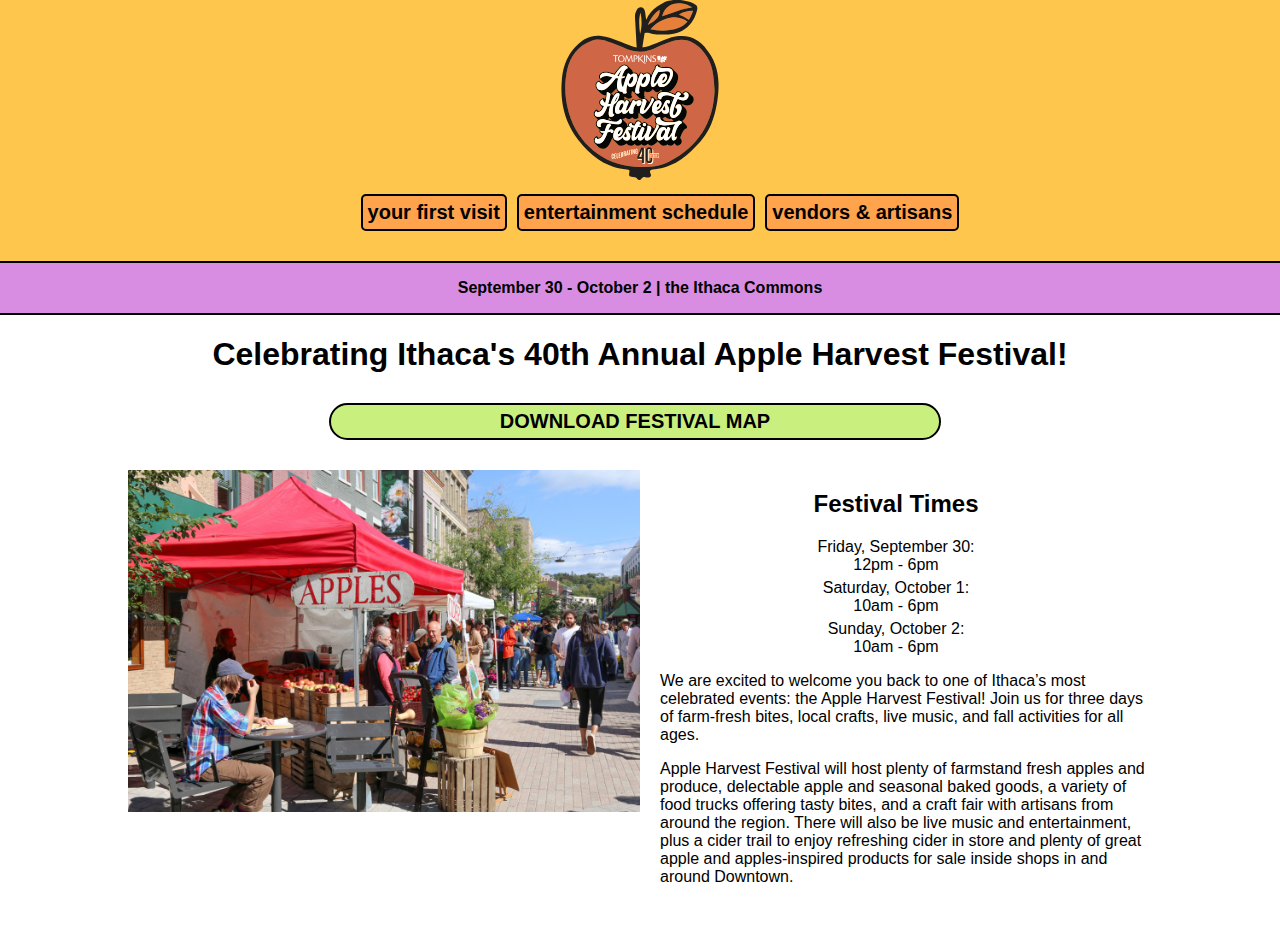
<file: index.html>
<!DOCTYPE html>
<html lang="en">

<head>
    <link rel="stylesheet" href="styles/style.css">
    <title>Ithaca Applefest</title>
</head>

<body>
    <div id=navigation>
        <header>
            <div id=logo>
                <a href='index.html'>
                    <img src='images/apple-harvest-logo.svg' alt="Ithaca Harvest Festival logo" width="180"
                        height="180">
                </a>
            </div>

            <!-- <div id = navCont> -->

            <nav>
                <ul>
                    <li><a href='your-first-visit.html'>Your First Visit</a></li>
                    <li><a href="entertainment-schedule.html">Entertainment Schedule</a></li>
                    <li><a href="vendors-artisans.html">Vendors & Artisans</a></li>
                </ul>
            </nav>
            <!-- </div> -->
        </header>
        <div id="banner">
            <p>September 30 - October 2 | the Ithaca Commons</p>
        </div>
    </div>

    <main>
        <!-- ALL CONTENT INCLUDING IMAGES AND WRITTEN CONTENT BELOW ARE ALL INSTRUCTOR PROVIDED -->
        <h1>Celebrating Ithaca's 40th Annual Apple Harvest Festival!</h1>

        <div id=mapLink>
            <a href="images/apple-harvest-map.pdf" target="_blank">Download Festival Map</a>
        </div>
        <div class="flexRow imgContainer" id="festivalTimesCont">
            <div class=flexRowChild>
                <img id=homeImg src='images/vendor-stall.jpg' alt="Apple vendor at Ithaca Apple Harvest Festival"
                    width="600">
            </div>
            <div class="flexRowChild" id=festivalTimes>
                <h2>Festival Times</h2>
                <p>
                <ul>
                    <li>
                        Friday, September 30:
                        <div>12pm - 6pm</div>
                    </li>
                    <li>
                        Saturday, October 1:
                        <div>10am - 6pm</div>

                    </li>
                    <li>
                        Sunday, October 2:
                        <div>10am - 6pm</div>

                    </li>
                </ul>
                <div id =homeBlurb>
                    <p>
                        We are excited to welcome you back to one of Ithaca’s most celebrated events: the Apple
                        Harvest
                        Festival!
                        Join us for three days of farm-fresh bites, local crafts, live music, and fall activities
                        for all
                        ages.

                    </p>
                    <p>
                        Apple Harvest Festival will host plenty of farmstand fresh apples and produce, delectable
                        apple and
                        seasonal
                        baked goods, a variety of food trucks offering tasty bites, and a craft fair with artisans
                        from
                        around
                        the
                        region. There will also be live music and entertainment, plus a cider trail to enjoy
                        refreshing
                        cider in
                        store and plenty of great apple and apples-inspired products for sale inside shops in and
                        around
                        Downtown.
                    </p>
                </div>
            </div>
        </div>



    </main>
</body>

</html>
</file>
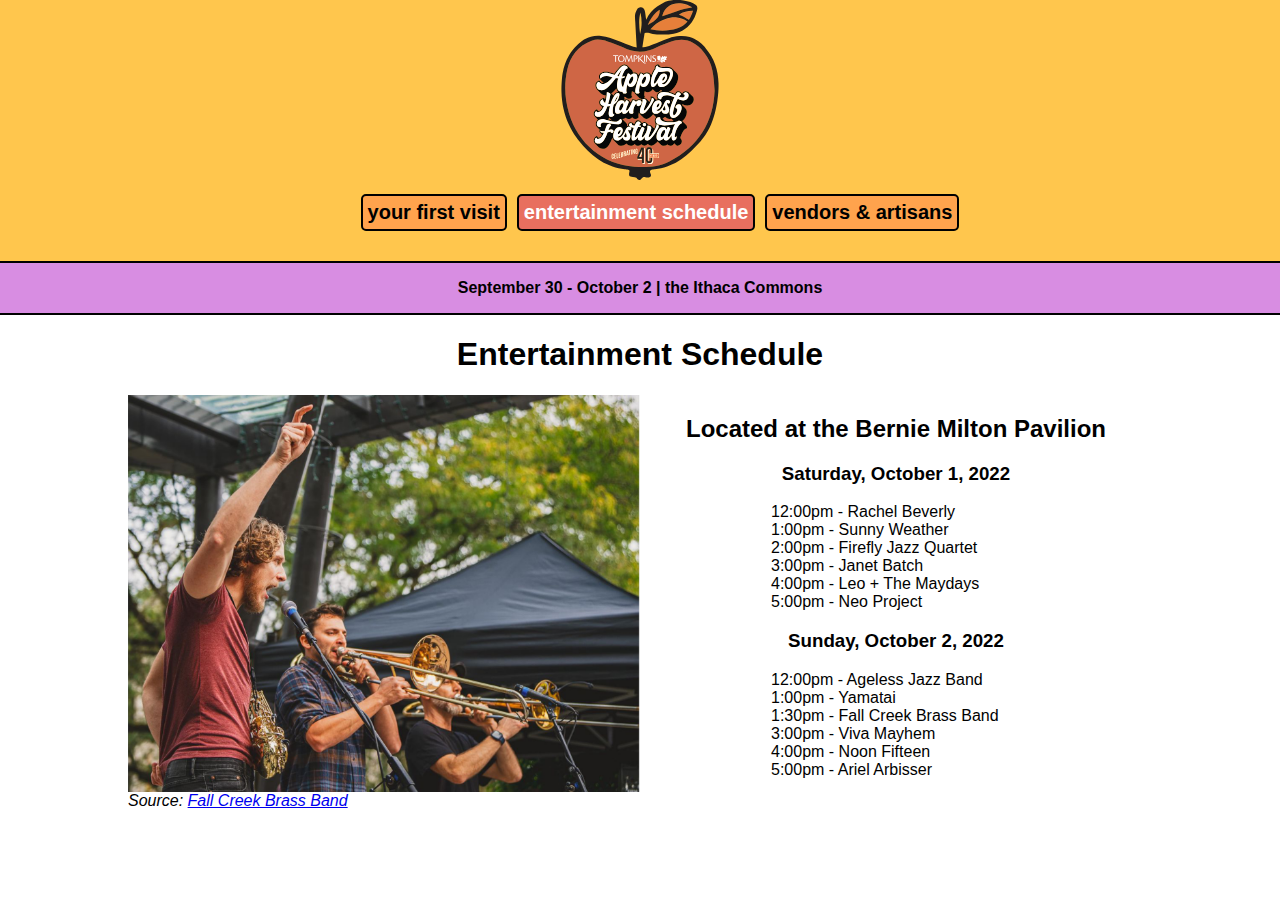
<file: entertainment-schedule.html>
<!DOCTYPE html>
<html lang="en">

<head>
    <link rel="stylesheet" href="styles/style.css">
    <title>Ithaca Applefest</title>
</head>

<body>
    <div id=navigation>
        <header>
            <div id=logo>
                <a href='index.html'>
                    <img src='images/apple-harvest-logo.svg' alt="Ithaca Harvest Festival logo" width="180"
                        height="180">
                </a>
            </div>

            <nav>
                <ul>
                    <li><a href='your-first-visit.html'>Your First Visit</a></li>
                    <li class=currentPage><a href="entertainment-schedule.html">Entertainment Schedule</a></li>
                    <li><a href="vendors-artisans.html">Vendors & Artisans</a></li>
                </ul>
            </nav>
        </header>
        <div id="banner">
            <p>September 30 - October 2 | the Ithaca Commons</p>
        </div>
    </div>

    <main>
        <h1>Entertainment Schedule</h1>
        <div id = "entSchedule" class="flexRow">
            <div class="flexRowChild imgContainer">
                <img src = 'images/fall-creek-brass-band.png' alt= "The Fall Creek Brass Band playing at the Ithaca Harvest festival in 2021">
                <!-- IMAGE FROM FALL CREEK BRASS BAND -->
                <cite>Source: <a href=http://fallcreekbrassband.com>Fall Creek Brass Band</a></cite>
            </div>
            <!-- ALL CONTENT INCLUDING IMAGES AND WRITTEN CONTENT BELOW ARE ALL INSTRUCTOR PROVIDED -->
            <div class="flexRowChild right">
                <h2>
                    Located at the Bernie Milton Pavilion</h2>
                <h3>Saturday, October 1, 2022</h3>
                <ul>
                    <li>12:00pm - Rachel Beverly</li>
                    <li>1:00pm - Sunny Weather</li>
                    <li>2:00pm - Firefly Jazz Quartet</li>
                    <li>3:00pm - Janet Batch</li>
                    <li>4:00pm - Leo + The Maydays</li>
                    <li>5:00pm - Neo Project</li>
                </ul>
                <h3>Sunday, October 2, 2022</h3>
                <ul>
                    <li>12:00pm - Ageless Jazz Band</li>
                    <li>1:00pm - Yamatai</li>
                    <li>1:30pm - Fall Creek Brass Band</li>
                    <li>3:00pm - Viva Mayhem</li>
                    <li>4:00pm - Noon Fifteen</li>
                    <li>5:00pm - Ariel Arbisser</li>
                </ul>

            </div>
        </div>
    </main>
</body>

</html>
</file>
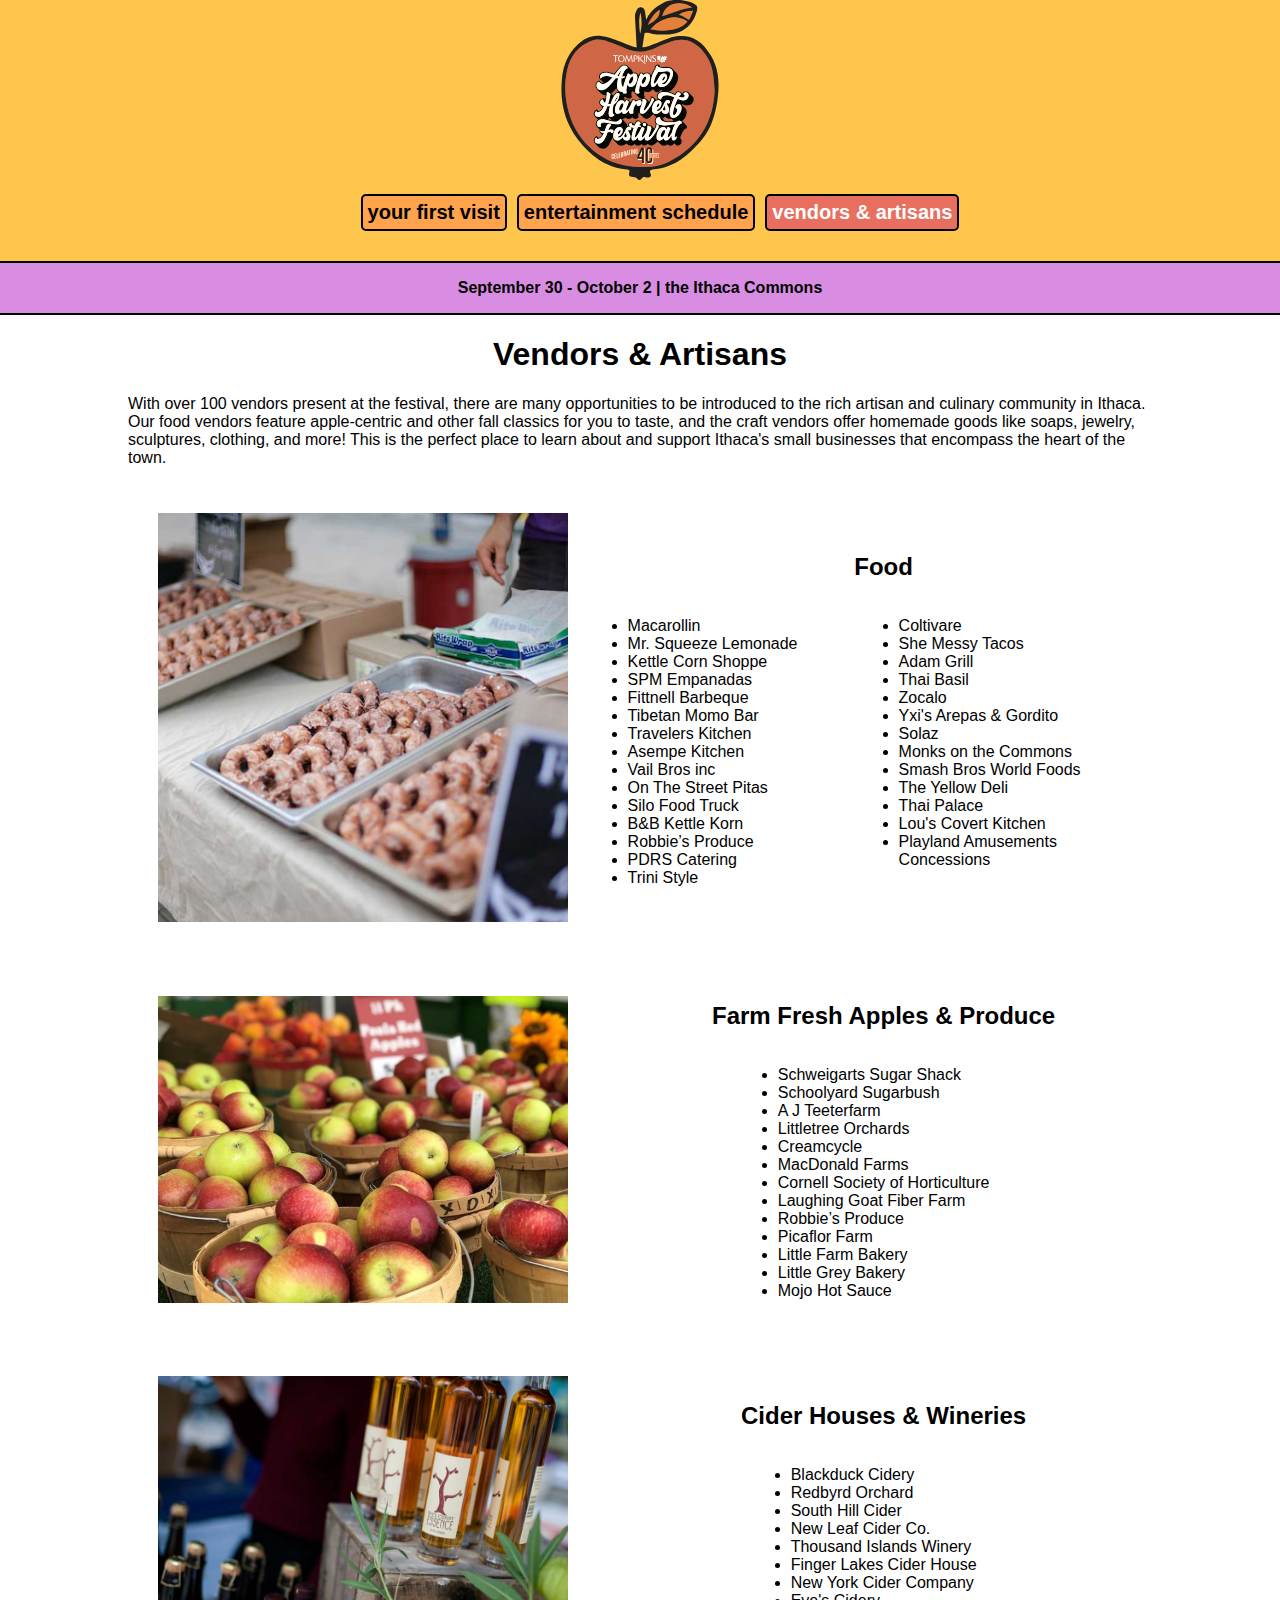
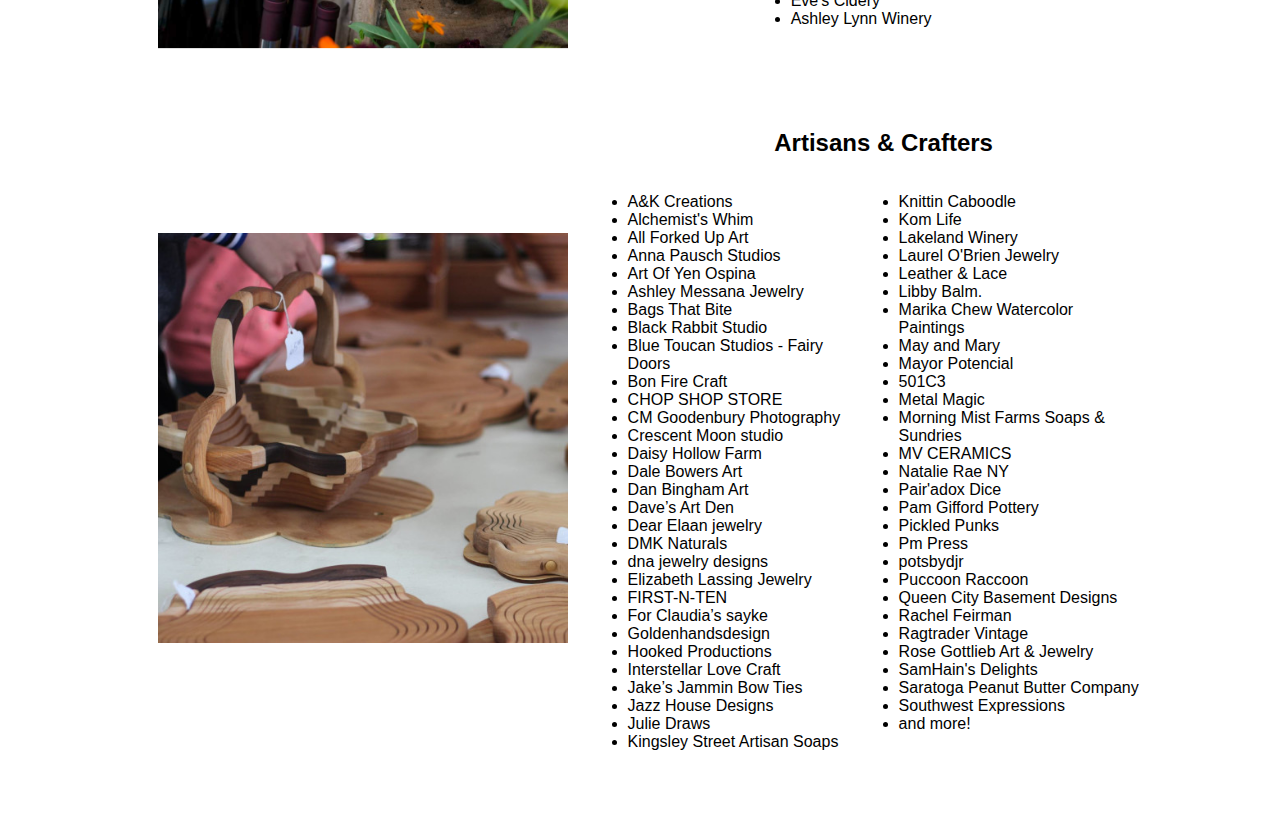
<file: vendors-artisans.html>
<!DOCTYPE html>
<html lang="en">

<head>
    <link rel="stylesheet" href="styles/style.css">
    <title>Ithaca Applefest</title>
</head>

<body>
    <div id=navigation>
        <header>
            <div id=logo>
                <a href='index.html'>
                    <img src='images/apple-harvest-logo.svg' alt="Ithaca Harvest Festival logo" width="180"
                        height="180">
                </a>
            </div>

            <nav>
                <ul>
                    <li><a href='your-first-visit.html'>Your First Visit</a></li>
                    <li><a href="entertainment-schedule.html">Entertainment Schedule</a></li>
                    <li class=currentPage><a href="vendors-artisans.html">Vendors & Artisans</a></li>
                </ul>
            </nav>
        </header>
        <div id="banner">
            <p>September 30 - October 2 | the Ithaca Commons</p>
        </div>
    </div>

    <main id=vendors>
        <!-- ALL CONTENT INCLUDING IMAGES AND WRITTEN CONTENT BELOW ARE ALL INSTRUCTOR PROVIDED -->
        <h1>Vendors & Artisans</h1>
        <p>
            With over 100 vendors present at the festival, there are many
            opportunities to be introduced to the rich
            artisan and culinary community in Ithaca. Our food vendors feature apple-centric and other fall classics for
            you to taste, and the craft vendors offer homemade goods like soaps, jewelry, sculptures, clothing, and
            more! This is the perfect place to learn about and support Ithaca's small businesses that encompass the
            heart of the town.
        </p>

        <div class="flexRow">
            <div class="flexRowChild imgContainer">
                <img src="images/donut-trays.jpg" alt="Donut trays">
            </div>
            <div class="flexRowChild right">
                <h2>Food</h2>
                <ul id=food>
                    <li>Macarollin</li>
                    <li>Mr. Squeeze Lemonade</li>
                    <li>Kettle Corn Shoppe</li>
                    <li>SPM Empanadas</li>
                    <li>Fittnell Barbeque</li>
                    <li>Tibetan Momo Bar</li>
                    <li>Travelers Kitchen</li>
                    <li>Asempe Kitchen</li>
                    <li>Vail Bros inc</li>
                    <li>On The Street Pitas</li>
                    <li>Silo Food Truck</li>
                    <li>B&B Kettle Korn</li>
                    <li>Robbie’s Produce</li>
                    <li>PDRS Catering</li>
                    <li>Trini Style</li>
                    <li>Coltivare</li>
                    <li>She Messy Tacos</li>
                    <li>Adam Grill</li>
                    <li>Thai Basil</li>
                    <li>Zocalo</li>
                    <li>Yxi's Arepas & Gordito</li>
                    <li>Solaz</li>
                    <li>Monks on the Commons</li>
                    <li>Smash Bros World Foods</li>
                    <li>The Yellow Deli</li>
                    <li>Thai Palace</li>
                    <li>Lou's Covert Kitchen</li>
                    <li>Playland Amusements Concessions</li>
                </ul>
            </div>
        </div>

        <div class="flexRow">
            <div class="flexRowChild imgContainer">
                <img src="images/apple-basket-many.jpg" alt="Apple baskets">
            </div>
            <div class="flexRowChild right">
                <h2>Farm Fresh Apples & Produce</h2>
                <!-- <div class="flexRow">
                    <div class="flexRowChild"> -->
                <ul id=produce>
                    <li>Schweigarts Sugar Shack</li>
                    <li>Schoolyard Sugarbush</li>
                    <li>A J Teeterfarm</li>
                    <li>Littletree Orchards</li>
                    <li>Creamcycle</li>
                    <li>MacDonald Farms</li>
                    <li>Cornell Society of Horticulture</li>
                    <li>Laughing Goat Fiber Farm</li>
                    <li>Robbie’s Produce</li>
                    <li>Picaflor Farm</li>
                    <li>Little Farm Bakery</li>
                    <li>Little Grey Bakery</li>
                    <li>Mojo Hot Sauce</li>
                </ul>
                <!-- </div> -->
                <!-- </div> -->
            </div>
        </div>

        <div class=flexRow>
            <div class="flexRowChild imgContainer">
                <img src="images/apple-wines.jpg" alt="Apple baskets">
            </div>
            <div class="flexRowChild right">
                <h2>Cider Houses & Wineries</h2>
                <!-- <div class="flexRow">
                    <div class="flexRowChild"> -->
                <ul id=alc>
                    <li>Blackduck Cidery</li>
                    <li>Redbyrd Orchard</li>
                    <li>South Hill Cider</li>
                    <li>New Leaf Cider Co.</li>
                    <li>Thousand Islands Winery</li>
                    <li>Finger Lakes Cider House</li>
                    <li>New York Cider Company</li>
                    <li>Eve's Cidery</li>
                    <li>Ashley Lynn Winery</li>
                </ul>
                <!-- </div> -->
                <!-- </div> -->
            </div>
        </div>

        <div class=flexRow>
            <div class="flexRowChild imgContainer">
                <img src="images/craft-wood.jpg" alt="Wood baskets">
            </div>
            <div class="flexRowChild right">
                <h2>Artisans & Crafters</h2>
                <!-- <div class="flexRow">
                    <div class="flexRowChild"> -->

                <ul id = craft>
                    <li>A&K Creations</li>
                    <li>Alchemist's Whim</li>
                    <li>All Forked Up Art</li>
                    <li>Anna Pausch Studios</li>
                    <li>Art Of Yen Ospina</li>
                    <li>Ashley Messana Jewelry</li>
                    <li>Bags That Bite</li>
                    <li>Black Rabbit Studio</li>
                    <li>Blue Toucan Studios - Fairy Doors</li>
                    <li>Bon Fire Craft</li>
                    <li>CHOP SHOP STORE</li>
                    <li>CM Goodenbury Photography</li>
                    <li>Crescent Moon studio</li>
                    <li>Daisy Hollow Farm</li>
                    <li>Dale Bowers Art</li>
                    <li>Dan Bingham Art</li>
                    <li>Dave’s Art Den</li>
                    <li>Dear Elaan jewelry</li>
                    <li>DMK Naturals</li>
                    <li>dna jewelry designs</li>
                    <li>Elizabeth Lassing Jewelry</li>
                    <li>FIRST-N-TEN</li>
                    <li>For Claudia’s sayke</li>
                    <li>Goldenhandsdesign</li>
                    <li>Hooked Productions</li>
                    <li>Interstellar Love Craft</li>
                    <li>Jake’s Jammin Bow Ties</li>
                    <li>Jazz House Designs</li>
                    <li>Julie Draws</li>
                    <li>Kingsley Street Artisan Soaps</li>
                    <li>Knittin Caboodle</li>
                    <li>Kom Life</li>
                    <li>Lakeland Winery</li>
                    <li>Laurel O'Brien Jewelry</li>
                    <li>Leather & Lace</li>
                    <li>Libby Balm.</li>
                    <li>Marika Chew Watercolor Paintings</li>
                    <li>May and Mary</li>
                    <li>Mayor Potencial</li>
                    <li>501C3</li>
                    <li>Metal Magic</li>
                    <li>Morning Mist Farms Soaps & Sundries</li>
                    <li>MV CERAMICS</li>
                    <li>Natalie Rae NY</li>
                    <li>Pair'adox Dice</li>
                    <li>Pam Gifford Pottery</li>
                    <li>Pickled Punks</li>
                    <li>Pm Press</li>
                    <li>potsbydjr</li>
                    <li>Puccoon Raccoon</li>
                    <li>Queen City Basement Designs</li>
                    <li>Rachel Feirman</li>
                    <li>Ragtrader Vintage</li>
                    <li>Rose Gottlieb Art & Jewelry</li>
                    <li>SamHain's Delights</li>
                    <li>Saratoga Peanut Butter Company</li>
                    <li>Southwest Expressions</li>
                    <li>and more!</li>
                </ul>
                <!-- </div> -->
                <!-- </div> -->
            </div>
        </div>

    </main>
</body>

</html>
</file>
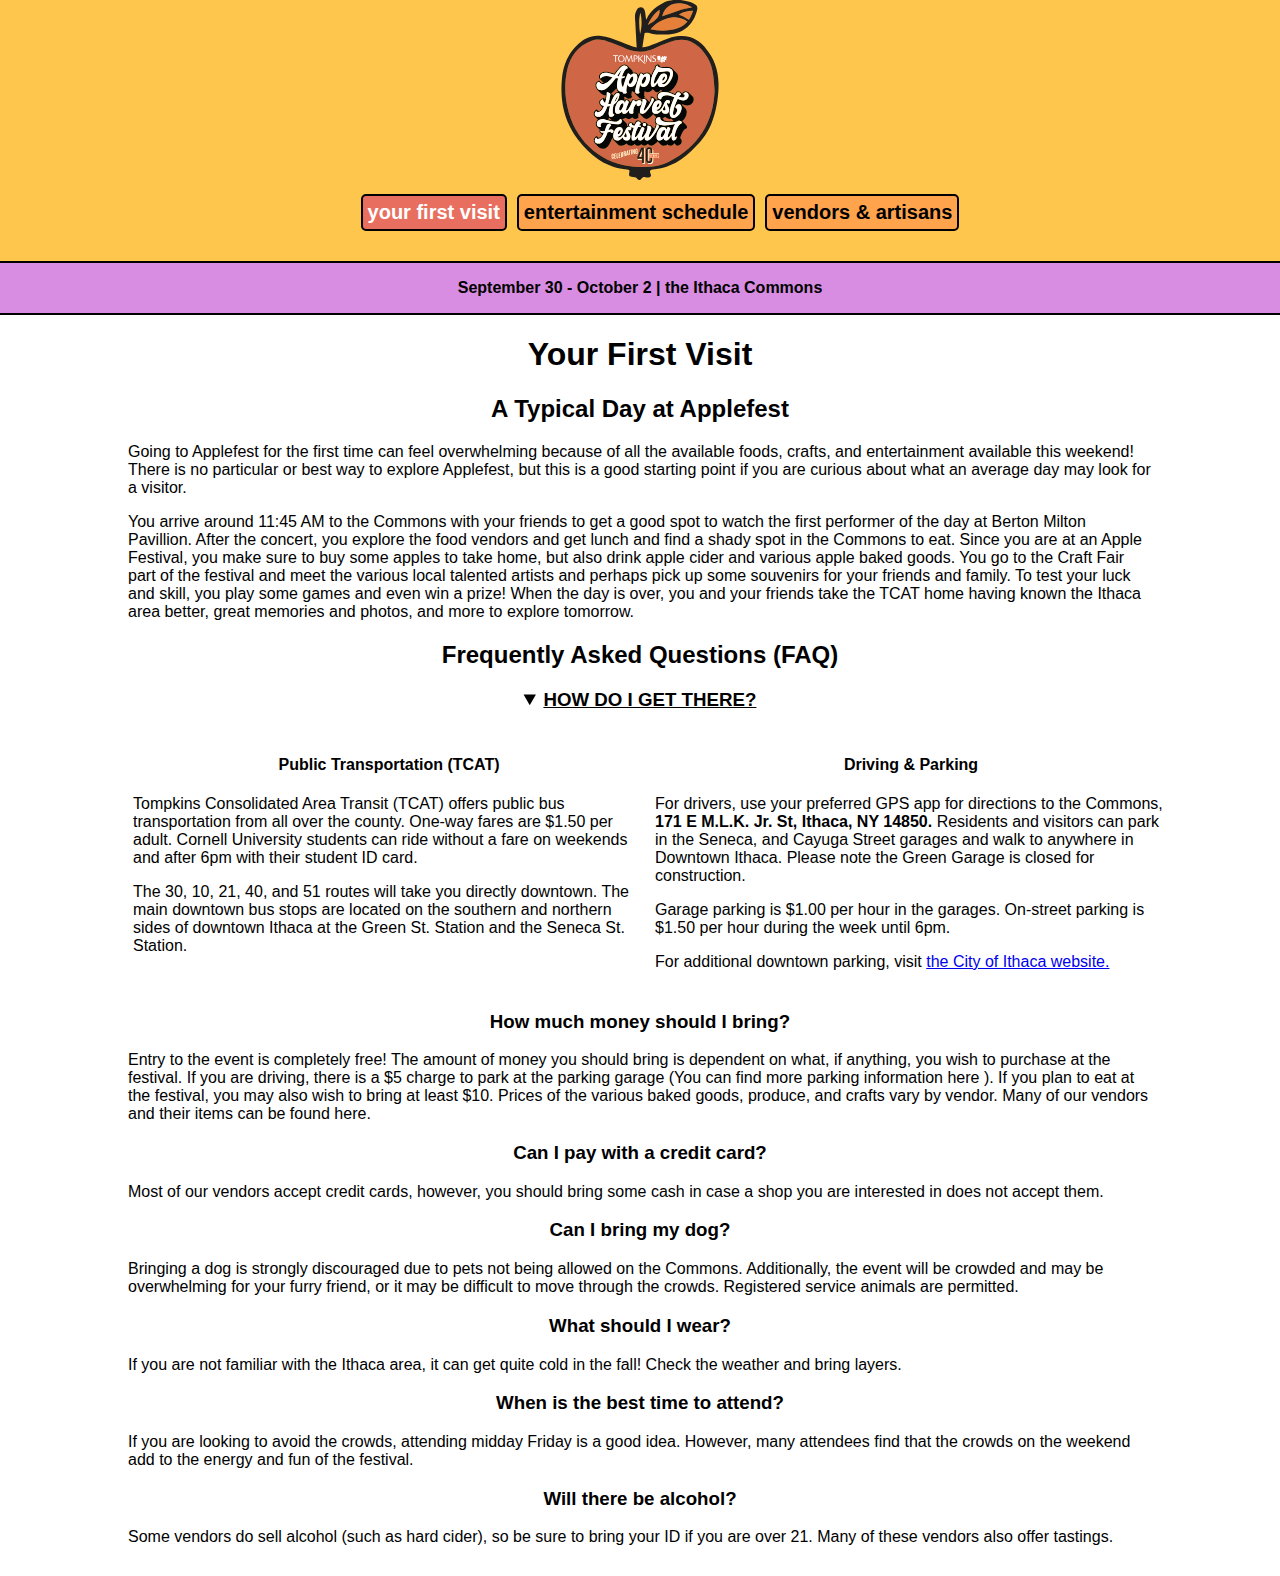
<file: your-first-visit.html>
<!DOCTYPE html>
<html lang="en">

<head>
    <link rel="stylesheet" href="styles/style.css">
    <title>Ithaca Applefest</title>
</head>

<body>
    <div id=navigation>
        <header>
            <div id=logo>
                <a href='index.html'>
                    <img src='images/apple-harvest-logo.svg' alt="Ithaca Harvest Festival logo" width="180"
                        height="180">
                </a>
            </div>

            <nav>
                <ul>
                    <li class="currentPage"><a href='your-first-visit.html'>Your First Visit</a></li>
                    <li><a href="entertainment-schedule.html">Entertainment Schedule</a></li>
                    <li><a href="vendors-artisans.html">Vendors & Artisans</a></li>
                </ul>
            </nav>
        </header>
        <div id="banner">
            <p>September 30 - October 2 | the Ithaca Commons</p>
        </div>
    </div>

    <main>
        <h1>Your First Visit</h1>
        <h2 class>A Typical Day at Applefest</h2>
        <!-- PARAGRAPH IS INSTRUCTOR PROVIDED -->
        <p>
            Going to Applefest for the first time can feel overwhelming because of all the available foods, crafts, and
            entertainment available this weekend! There is no particular or best way to explore Applefest, but this is a
            good starting point if you are curious about what an average day may look for a visitor.
        </p>
        <!-- I WROTE THIS -->
        <p>
            You arrive around 11:45 AM to the Commons with your friends to get a good spot to watch the first performer
            of the day at Berton Milton Pavillion. After the concert, you explore the food vendors and get lunch and
            find a shady spot in the Commons to eat. Since you are at an Apple Festival, you make sure to buy some
            apples to take home, but also drink apple cider and various apple baked goods. You go to the Craft Fair part
            of the festival and meet the various local talented artists and perhaps pick up some souvenirs for your
            friends and family. To test your luck and skill, you play some games and even win a prize! When the day is
            over, you and your friends take the TCAT home having known the Ithaca area better, great memories and
            photos, and more to explore tomorrow.
        </p>
         <!-- ALL CONTENT BELOW IS INSTRUCTOR PROVIDED -->
        <h2>Frequently Asked Questions (FAQ)</h2>
        <details open>

            <summary>How do I get there?</summary>
            <div class="flexRow" id=transportationInfo>
                <div class="flexRowChild imgContainer">
                    <h4>Public Transportation (TCAT)</h4>
                    <p>Tompkins Consolidated Area Transit (TCAT) offers public bus transportation from all over the
                        county.
                        One-way fares are $1.50 per adult. Cornell University students can ride without a fare on
                        weekends
                        and after 6pm with their student ID card.</p>
                    <p>The 30, 10, 21, 40, and 51 routes will take you directly downtown. The main downtown bus stops
                        are located on the southern and northern sides of downtown Ithaca at the Green St. Station and
                        the Seneca St. Station.</p>
                </div>
                <div class="flexRowChild">
                    <h4>Driving & Parking</h4>
                    <p>
                        For drivers, use your preferred GPS app for directions to the Commons, <strong>171 E M.L.K. Jr.
                            St, Ithaca, NY 14850. </strong>Residents and visitors can park in the Seneca, and Cayuga
                        Street garages and walk to anywhere in
                        Downtown Ithaca. Please note the Green Garage is closed for construction.
                    </p>
                    <p>
                        Garage parking is $1.00 per hour in the garages. On-street parking is $1.50 per hour during the
                        week until 6pm.
                    </p>
                    <p>
                        For additional downtown parking, visit <a
                            href=https://www.cityofithaca.org/705/Parking-Information target="_blank">the City of Ithaca
                            website.</a>
                    </p>
                </div>
            </div>
        </details>

        <h3>How much money should I bring?</h3>
        <p>
            Entry to the event is completely free! The amount of money you should bring is dependent on what, if
            anything, you wish to purchase at the festival. If you are driving, there is a $5 charge to park at the
            parking garage (You can find more parking information here ). If you plan to eat at the festival, you may
            also wish to bring at least $10. Prices of the various baked goods, produce, and crafts vary by vendor. Many
            of our vendors and their items can be found here.
        </p>
        <h3>Can I pay with a credit card?</h3>
        <p>
            Most of our vendors accept credit cards, however, you should bring some cash in case a shop you are
            interested in does not accept them.
        </p>
        <h3>Can I bring my dog?</h3>
        <p>Bringing a dog is strongly discouraged due to pets not being allowed on the Commons. Additionally, the event
            will be crowded and may be overwhelming for your furry friend, or it may be difficult to move through the
            crowds. Registered service animals are permitted.</p>
        <h3>What should I wear?</h3>
        <p>
            If you are not familiar with the Ithaca area, it can get quite cold in the fall! Check the weather and bring
            layers.
        </p>
        <h3>When is the best time to attend?</h3>
        <p> If you are looking to avoid the crowds, attending midday Friday is a good idea. However, many attendees find
            that the crowds on the weekend add to the energy and fun of the festival.</p>

        <h3>Will there be alcohol?</h3>
        <p>
            Some vendors do sell alcohol (such as hard cider), so be sure to bring your ID if you are over 21. Many of
            these
            vendors also offer tastings.
        </p>
    </main>
</body>

</html>
</file>
<file: styles/style.css>
html {
    font-family: 'Trebuchet MS', Arial, sans-serif;
}

body {
    margin: 0;
}

main {
    margin-right: 10%;
    margin-left: 10%;
    margin-bottom: 30px;
}

#logo a {
    display: inline-block;
    transition: all .2s ease-in-out;
}

#logo {
    text-align: center;
}

#logo a:hover {
    transform: scale(1.05);
}

header {
    background-color: #ffc64d;

    /* CSS MOBILE */

    display: flex;
    flex-direction: row;
}

nav {
    display: flex;
    padding: 5px;
    margin-left: auto;
    justify-content: center;
    align-items: center;
}


nav ul {
    /* CSS MOBILE */
    display: inline-block;
    padding-bottom: 0px;

    justify-content: center;
    list-style-type: none;
    /* display: flex;
    flex-direction: row; */
    margin: 0;
    padding-bottom: 20px;
}

nav ul li {
    font-size: 20px;
    font-weight: bold;
    text-transform: lowercase;
    text-align: center;
    margin: 5px;
}

nav ul li a {
    display: block;
    text-decoration: none;
    color: black;
    background-color: #ffa34d;
    border: 2px solid black;
    border-radius: 5px;
    padding: 5px;
    transition: color .5s;
    transition: background-color .5s;
}

nav ul li a:hover {
    color: white;
    border: 2px solid black;
    border-radius: 5px;
    background-color: #e86f5f;
}

.currentPage a {
    color: white;
    border: 2px solid black;
    border-radius: 5px;
    background-color: #e86f5f;
}

#banner {
    text-align: center;
    width: 100%;
    background-color: #d88de2;
    font-weight: bold;
    border-top: 2px solid black;
    border-bottom: 2px solid black;
}

#mapLink {
    text-transform: uppercase;
    margin-top: 30px;
    margin-bottom: 30px;
    margin-right: 10px;
    font-size: 20px;
    font-weight: bold;
    text-align: center;
}

#mapLink a {
    /* padding-right:20%;
    padding-left:20%; */
    padding-top: 5px;
    padding-bottom: 5px;
    border: 2px solid black;
    border-radius: 20px;
    background-color: #c9f07f;
    text-decoration: none;
    transition: color .5s;
    color: black;
    transition: background-color .5s;
    display: block;
    min-width: 350px;
    width: 60%;
    margin-left: auto;
    margin-right: auto;
}

#mapLink a:hover {
    color: white;
}

#mapLink a:hover {
    background-color: #6ccb52;
}

#festivalTimes ul {
    list-style: none;
    padding: 0;
}

#festivalTimes ul li {
    margin-top: 5px;
    margin-bottom: 5px;
    text-align: center;
}

h1,
h2,
h3 {
    text-align: center;
}


div#transportationInfo h4 {
    text-align: center;
}

summary {
    text-align: center;
    font-size: 1.17em;
    margin-block-start: 1em;
    margin-block-end: 1em;
    margin-inline-start: 0px;
    margin-inline-end: 0px;
    font-weight: bold;
    cursor: pointer;
    text-decoration: underline;
    text-transform: uppercase;
}

#entSchedule ul {
    list-style: none;
    width: 250px;
    padding: 0;
    margin-left: auto;
    margin-right: auto;
}

#vendors ul {
    padding: 0;
    margin-left: auto;
    margin-right: auto;
    column-count: 1;
}

.imgContainer img {
    width: 100%;
    display: block;
}

#vendors .flexRowChild {
    display: flex;
    flex-direction: column;
    margin: 30px;
    justify-content: center;
}

@media (min-width: 1000px) {

    #vendors .imgContainer {
        min-width: 40%;
    }

    div#transportationInfo .flexRowChild {
        min-width: 50%;
        margin: 5px;
    }

    .flexRow {
        display: flex;
        flex-direction: row;
    }

    .flexRowChild {
        min-width: 50%;
        margin-left: auto;
    }

    #homeBlurb {
        margin-left: 20px;
    }

}

@media (min-width: 700px) {
    nav ul {
        display: flex;
        flex-direction: row;
    }

    header {
        display: block;
    }

    ul#food, ul#craft {
        column-count: 2;
        column-gap: 30px;
    }

}
</file>
